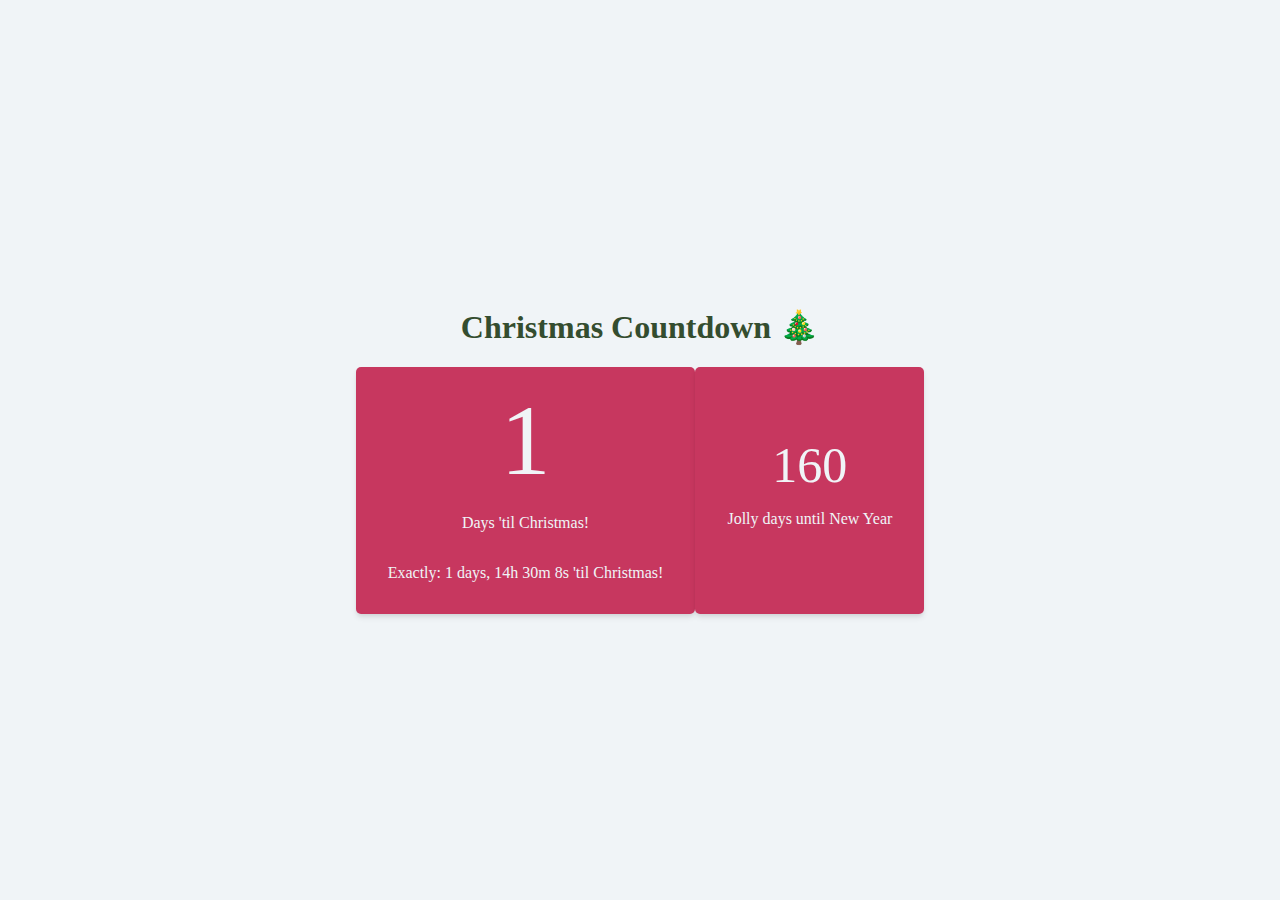
<file: javascriptmas-01/index.html>
<html>
    <head>
        <link rel="stylesheet" href="index.css">
    </head>
    <body>
        <h1>Christmas Countdown 🎄</h1>
        <div class="outer-container">
            <div class="christmas-container">
                <p id="countdown-display" class="countdown-display">-</p>
                <p class="countdown-text">Days 'til Christmas!</p>
                <p id="mini-full-countdown-text">Exactly: </p>
            </div>
            <div class="newyear-countdown-container">
                <p id="newyear-countdown-text">-</p>
                <p>Jolly days until New Year</p>
            </div>
        <div>
        <script src="index.js"></script>
    </body>
</html>
</file>
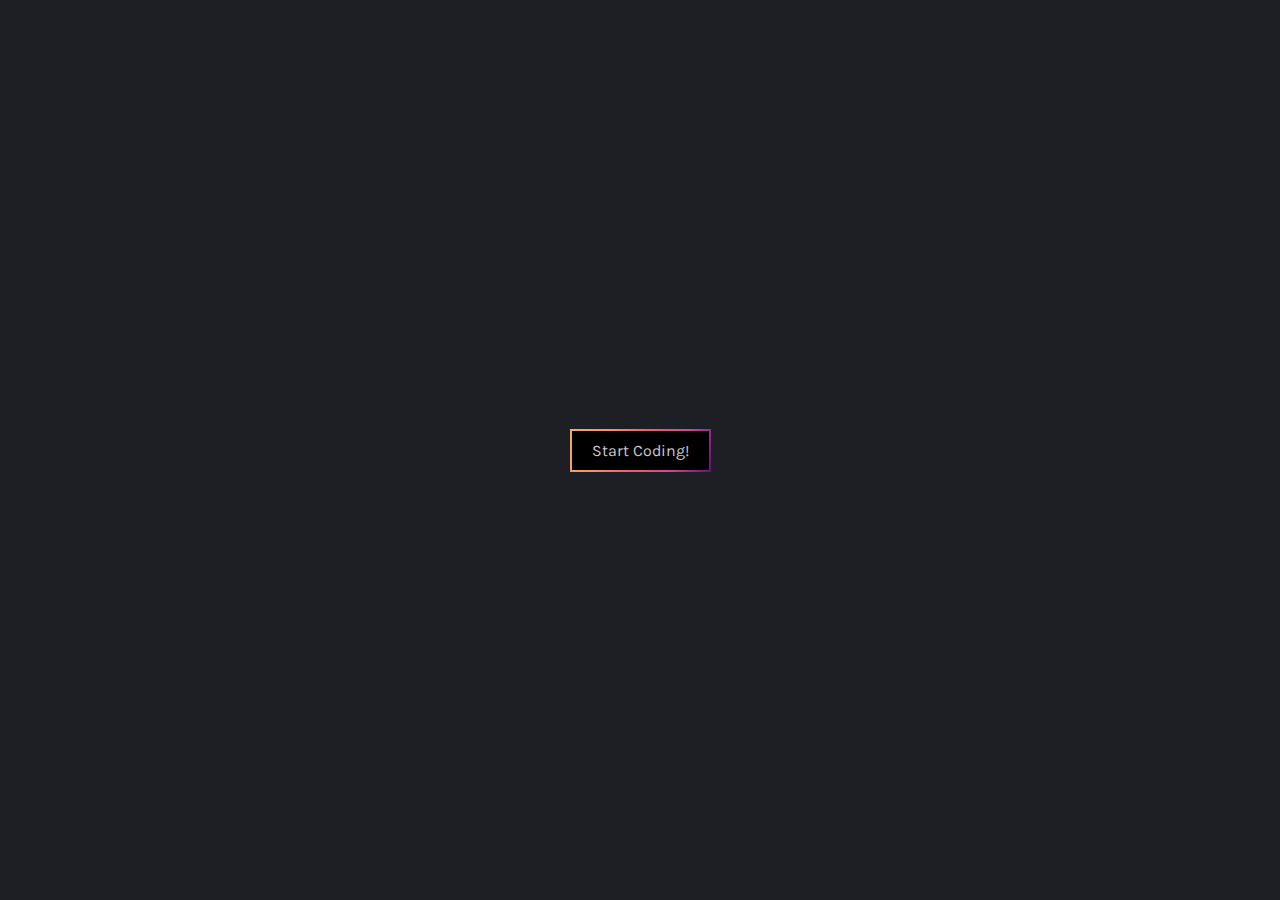
<file: javascriptmas-02/index.html>
<!DOCTYPE html>
<html>
  <head>
    <title></title>
    <link rel="stylesheet" href="index.css" />
    <link rel="preconnect" href="https://fonts.googleapis.com" />
    <link rel="preconnect" href="https://fonts.gstatic.com" crossorigin />
    <link
      href="https://fonts.googleapis.com/css2?family=Karla:ital,wght@0,400;0,800;1,200&display=swap"
      rel="stylesheet"
    />
    <link rel="stylesheet" href="index.css" />
  </head>
  <body>
    <div class="container">
      <div class="button-border">
        <button type="button" class="button">Start Coding!</button>
      </div>
    </div>
  </body>
</html>
</file>
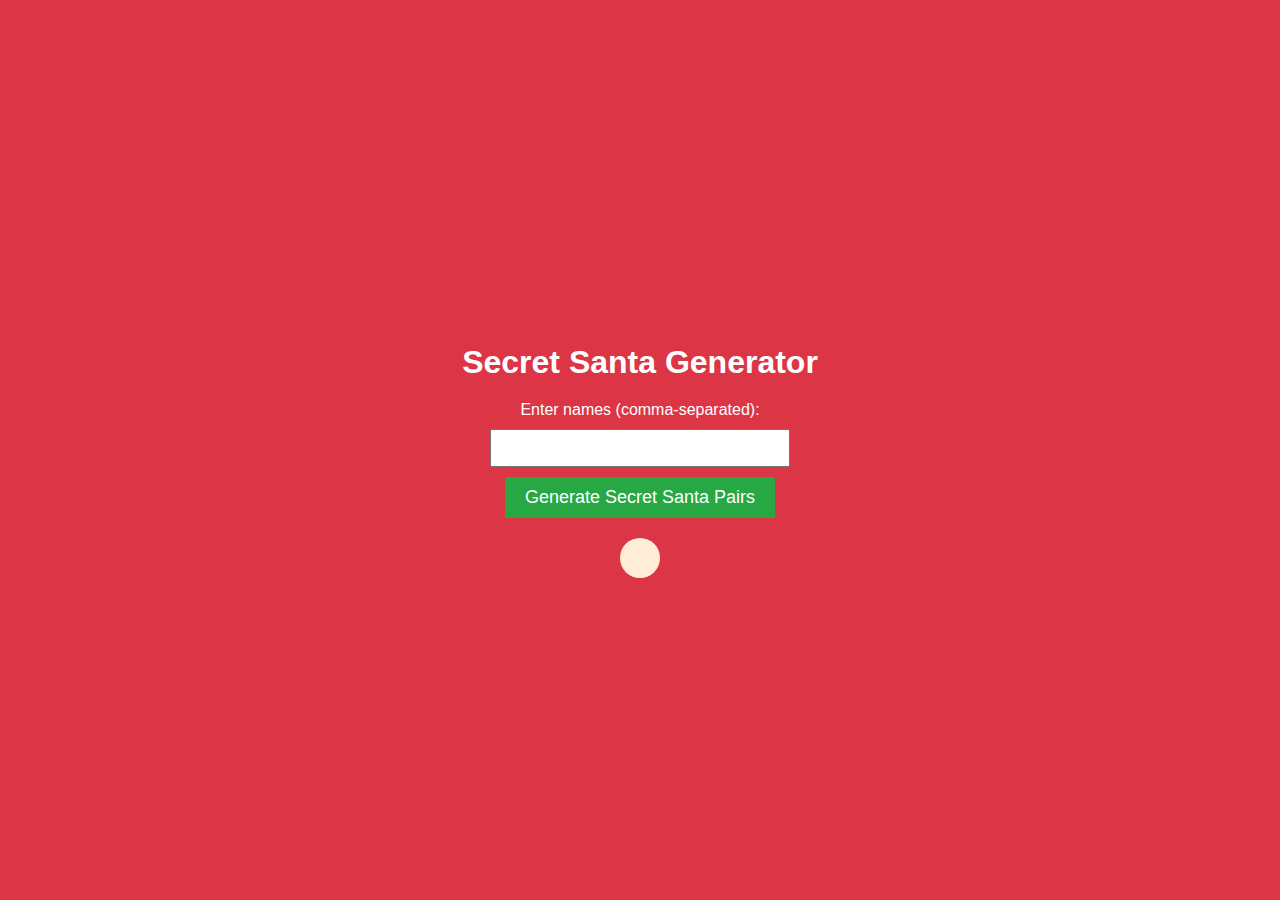
<file: javascriptmas-06/index.html>
<!DOCTYPE html>
<html lang="en">
  <head>
    <meta charset="UTF-8" />
    <meta http-equiv="X-UA-Compatible" content="IE=edge" />
    <meta name="viewport" content="width=device-width, initial-scale=1.0" />
    <title>Secret Santa Generator</title>
    <link rel="stylesheet" href="styles.css" />
  </head>
  <body>
    <h1>Secret Santa Generator</h1>

    <label for="namesInput">Enter names (comma-separated): </label>
    <input type="text" id="namesInput" />

    <button id="generateButton">Generate Secret Santa Pairs</button>

    <div id="secretSantaPairsContainer"></div>

    <script src="index.js"></script>
  </body>
</html>
</file>
<file: javascriptmas-01/index.css>
:root {
  --wine-red: #c7375f;
  --bright-red: #d42d2f;
  --dark-green: #344d2f;
  --light-green: #77a047;
  --gold: #fac57d;
  --snow: #f0f4f7;
}

html,
body {
  margin: 0;
  padding: 0;
}

body {
  display: flex;
  flex-direction: column;
  justify-content: center;
  align-items: center;
  height: 100vh;
  text-align: center;
  color: var(--dark-green);
  background-color: var(--snow);
}

.outer-container {
  display: flex;
}

.christmas-container {
  display: flex;
  flex-direction: column;
  justify-content: center;
  align-items: center;
  background: var(--wine-red);
  color: var(--snow);
  padding: 1em 2em;
  border-radius: 5px;
  box-shadow: rgba(0, 0, 0, 0.1) 0px 4px 6px -1px,
    rgba(0, 0, 0, 0.06) 0px 2px 4px -1px;
}

.countdown-display {
  font-size: 100px;
  margin: 0;
}

.newyear-countdown-container {
  display: flex;
  flex-direction: column;
  justify-content: center;
  align-items: center;
  background: var(--wine-red);
  color: var(--snow);
  padding: 1em 2em;
  border-radius: 5px;
  box-shadow: rgba(0, 0, 0, 0.1) 0px 4px 6px -1px,
    rgba(0, 0, 0, 0.06) 0px 2px 4px -1px;
}

#newyear-countdown-text {
  font-size: 50px;
  margin: 0;
}
</file>
<file: javascriptmas-02/index.css>
html,
body {
  margin: 0;
  padding: 0;
}

:root {
  --font-family: "Karla", sans-serif;
  --body-bg: #1e1f25;
  --btn-bg: #000;
  --btn-color: #cbcbcb;
  --btn-color-hover: #fff;
  --grad-color1: #eeaf61;
  --grad-color2: #fb9062;
  --grad-color3: #ee5d6c;
  --grad-color4: #ce4993;
  --grad-color5: #6a0d83;
}

.container {
  display: flex;
  justify-content: center;
  align-items: center;
  height: 100vh;
  background-color: var(--body-bg);
}

.button-border {
  display: inline-block;
  overflow: hidden;
}

.button {
  font-family: var(--font-family);
  font-size: 16px;
  padding: 10px 20px;
  background-color: var(--btn-bg);
  color: var(--btn-color);
  border: 2px solid transparent;
  border-image: linear-gradient(
      115deg,
      var(--grad-color1),
      var(--grad-color2),
      var(--grad-color3),
      var(--grad-color4),
      var(--grad-color5)
    )
    1;
  border-image-slice: 1;
  transition: all 0.3s ease-in-out;
  cursor: pointer;
}

.button:hover {
  color: var(--btn-color-hover);
  border-image: linear-gradient(
      -115deg,
      var(--grad-color1),
      var(--grad-color2),
      var(--grad-color3),
      var(--grad-color4),
      var(--grad-color5)
    )
    1;
  transform: scale(1.05);
}
</file>
<file: javascriptmas-06/styles.css>
body {
  background-color: #dc3545; /* christmas red color */
  font-family: "Arial", sans-serif;
  color: #fff;
  display: flex;
  flex-direction: column;
  align-items: center;
  justify-content: center;
  height: 100vh;
  margin: 0;
}

h1 {
  margin-bottom: 20px;
}

#namesInput {
  width: 300px;
  margin: 10px;
  padding: 8px;
  box-sizing: border-box;
  font-size: 16px;
}

#generateButton {
  background-color: #28a745; /* Green button color */
  color: #fff;
  padding: 10px 20px;
  font-size: 18px;
  border: none;
  cursor: pointer;
  transition: background-color 0.3s;
}

#generateButton:hover {
  background-color: #218838;
}

#secretSantaPairsContainer {
  margin-top: 20px;
  font-weight: bold;
  font-size: 24px;
  text-align: center;
  text-shadow: 2px 2px 2px rgba(255, 255, 255, 0.7);
  background-color: #ffedd8;
  padding: 20px;
  color: #28a745;
  border-radius: 25px;
}

#secretSantaPairsContainer li {
  list-style-type: none;
  display: flex;
  align-items: center;
  margin-bottom: 10px;
  color: #28a745;
}

.tree-icon {
  width: 50px;
  height: 20px;
  margin-right: 10px;
  background-image: url("christmas-tree.png");
  background-size: cover;
}
</file>
